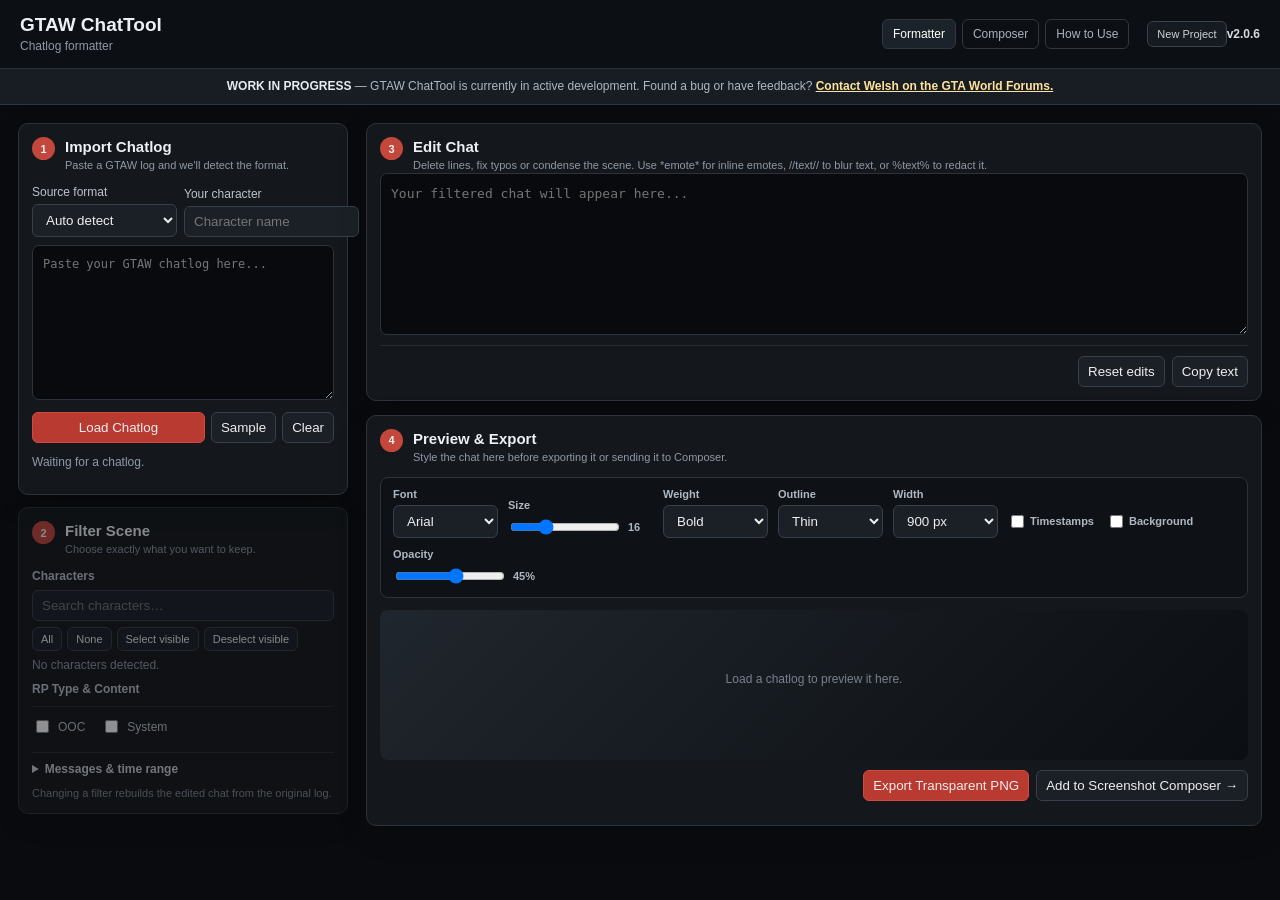
<file: index.html>
<!doctype html><html lang="en"><head><meta charset="utf-8"><meta name="viewport" content="width=device-width,initial-scale=1"><meta name="description" content="GTA World chatlog formatter"><title>GTAW ChatTool</title><link rel="stylesheet" href="css/app.css"></head><body>
<header><div class="brand"><h1>GTAW ChatTool</h1><span>Chatlog formatter</span></div><nav><a class="active" href="index.html">Formatter</a><a href="composer.html">Composer</a><a href="howto.html">How to Use</a></nav><button class="newproject" id="newproject" type="button">New Project</button><b>v2.0.6</b></header>
<div class="wip-banner"><strong>WORK IN PROGRESS</strong> — GTAW ChatTool is currently in active development. Found a bug or have feedback? <a href="https://forum.gta.world/en/profile/1817-welsh/" target="_blank" rel="noopener noreferrer">Contact Welsh on the GTA World Forums.</a></div>
<main class="ux-main">
<aside class="ux-sidebar">
<section class="import-card"><div class="section-heading"><span class="step">1</span><div><h2>Import Chatlog</h2><p>Paste a GTAW log and we'll detect the format.</p></div></div><div class="field-stack"><label>Source format<select id="mode"><option value="auto">Auto detect</option><option value="ucp">GTAW UCP</option><option value="assistant">GTAW Assistant</option></select></label><label>Your character<input id="self" placeholder="Character name"></label></div><textarea id="source" class="source" placeholder="Paste your GTAW chatlog here..."></textarea><div class="action-row"><button class="primary" id="build">Load Chatlog</button><button id="sample">Sample</button><button id="clear">Clear</button></div><p id="detected" class="muted">Waiting for a chatlog.</p></section>
<section class="filters-card"><div class="section-heading"><span class="step">2</span><div><h2>Filter Scene</h2><p>Choose exactly what you want to keep.</p></div></div>
<div class="filtertitle">Characters</div><div class="filter-tools"><input id="charactersearch" type="search" placeholder="Search characters…" autocomplete="off"><div class="filter-actions"><button type="button" id="charall">All</button><button type="button" id="charnone">None</button><button type="button" id="charselectvisible">Select visible</button><button type="button" id="chardeselectvisible">Deselect visible</button></div></div><div id="people" class="chips"><span class="muted">No characters detected.</span></div>
<div class="filtertitle">RP Type & Content</div><div id="rptypes" class="filtergroup"></div><div class="compact-checks"><label><input type="checkbox" id="ooc"> OOC</label><label><input type="checkbox" id="system"> System</label></div>
<details class="more-filters"><summary>Messages & time range</summary><div class="filter-tools"><input id="messagesearch" type="search" placeholder="Search message contacts…" autocomplete="off"><div class="filter-actions"><button type="button" id="msgall">All</button><button type="button" id="msgnone">None</button><button type="button" id="msgselectvisible">Select visible</button><button type="button" id="msgdeselectvisible">Deselect visible</button></div></div><div id="messages" class="filtergroup"></div><div class="time-grid"><label>From<input id="from" type="time" step="1"></label><label>To<input id="to" type="time" step="1"></label></div></details><p class="hint">Changing a filter rebuilds the edited chat from the original log.</p></section>
</aside>
<div class="workspace ux-workspace">
<section class="editor-card"><div class="head"><div class="section-heading"><span class="step">3</span><div><h2>Edit Chat</h2><p>Delete lines, fix typos or condense the scene. Use *emote* for inline emotes, //text// to blur text, or %text% to redact it.</p></div></div><div class="status-cluster"><span id="editstatus" class="saved-status"></span><span id="stats" class="muted"></span></div></div><textarea id="filtered" class="filtered" placeholder="Your filtered chat will appear here..."></textarea><div class="sticky-actions"><button id="resetedit">Reset edits</button><button id="copy">Copy text</button></div></section>
<section class="previewbox"><div class="head"><div class="section-heading"><span class="step">4</span><div><h2>Preview & Export</h2><p>Style the chat here before exporting it or sending it to Composer.</p></div></div></div>
<div class="chat-style-bar" aria-label="Chat style controls">
<label>Font<select id="fontfamily"><option value="Arial" selected>Arial</option><option value="Segoe UI">Segoe UI</option><option value="Tahoma">Tahoma</option></select></label>
<label>Size<div class="inline-range"><input id="font" type="range" min="11" max="28" value="16"><span id="fontv">16</span></div></label>
<label>Weight<select id="fontweight"><option value="400">Normal</option><option value="700" selected>Bold</option></select></label>
<label>Outline<select id="outline"><option value="0">None</option><option value="1" selected>Thin</option><option value="2">Thick</option></select></label>
<label>Width<select id="width"><option value="720">720 px</option><option value="900" selected>900 px</option><option value="1100">1100 px</option><option value="1350">1350 px</option></select></label>
<label class="style-check"><input type="checkbox" id="timestamps"> Timestamps</label>
<label class="style-check"><input type="checkbox" id="chatbg"> Background</label><label id="bgopacitywrap">Opacity<div class="inline-range"><input id="bgopacity" type="range" min="0" max="80" value="45"><span id="bgopacityv">45%</span></div></label>
</div>
<div id="stage"><div id="preview"><div class="preview-empty">Load a chatlog to preview it here.</div></div></div><div class="preview-actions"><button class="primary" id="png">Export Transparent PNG</button><button id="composer">Add to Screenshot Composer →</button></div></section>
</div></main><script type="module" src="js/app.js?v=2.0.6"></script></body></html>
</file>
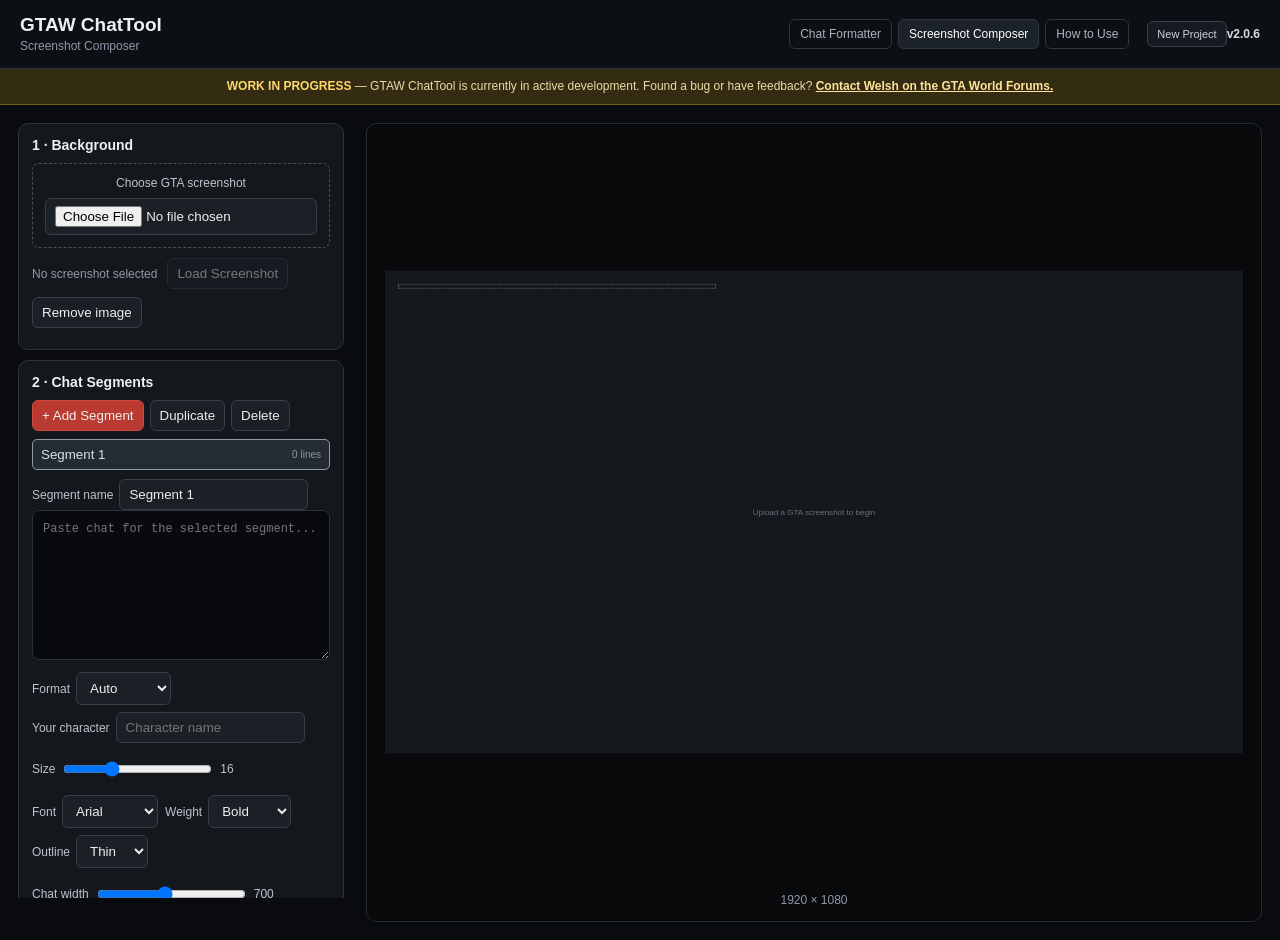
<file: composer.html>
<!doctype html>
<html lang="en">
<head><meta charset="utf-8"><meta name="viewport" content="width=device-width,initial-scale=1">
<title>Screenshot Composer · GTAW ChatTool</title><link rel="stylesheet" href="css/app.css"><link rel="stylesheet" href="css/composer.css"></head>
<body>
<header><div><h1>GTAW ChatTool</h1><span>Screenshot Composer</span></div><nav><a href="index.html">Chat Formatter</a><a class="active" href="composer.html">Screenshot Composer</a><a href="howto.html">How to Use</a></nav><button class="newproject" id="newproject" type="button">New Project</button><b>v2.0.6</b></header>
<div class="wip-banner"><strong>WORK IN PROGRESS</strong> — GTAW ChatTool is currently in active development. Found a bug or have feedback? <a href="https://forum.gta.world/en/profile/1817-welsh/" target="_blank" rel="noopener noreferrer">Contact Welsh on the GTA World Forums.</a></div>
<main class="composer-layout">
<aside>
<section><h2>1 · Background</h2>
<div class="image-loader"><label class="upload">Choose GTA screenshot<input id="image" type="file" accept="image/png,image/jpeg,image/webp"></label><span id="selectedfile" class="muted small">No screenshot selected</span><button id="loadimage" type="button" disabled>Load Screenshot</button></div>
<div class="row"><button id="removebg">Remove image</button></div>
</section>
<section><h2>2 · Chat Segments</h2>
<div class="segment-toolbar"><button class="primary" id="addsegment" type="button">+ Add Segment</button><button id="duplicatesegment" type="button">Duplicate</button><button id="deletesegment" type="button">Delete</button></div>
<div id="segmentlist" class="segment-list"></div>
<label>Segment name<input id="segmentname" placeholder="Segment 1"></label>
<textarea id="chattext" class="composertext" placeholder="Paste chat for the selected segment..."></textarea>
<div class="row"><label>Format<select id="cmode"><option value="auto">Auto</option><option value="ucp">UCP</option><option value="assistant">Assistant</option></select></label><label>Your character<input id="cself" placeholder="Character name"></label></div>
<div class="row"><label>Size <input id="cfont" type="range" min="10" max="32" value="16"><span id="cfontv">16</span></label></div>
<div class="row"><label>Font<select id="cfontfamily"><option value="Arial" selected>Arial</option><option value="Segoe UI">Segoe UI</option><option value="Tahoma">Tahoma</option></select></label><label>Weight<select id="cfontweight"><option value="400">Normal</option><option value="700" selected>Bold</option></select></label><label>Outline<select id="coutline"><option value="0">None</option><option value="1" selected>Thin</option><option value="2">Thick</option></select></label></div>
<div class="row"><label>Chat width <input id="chatwidth" type="range" min="300" max="1200" value="700"><span id="chatwidthv">700</span></label></div>
<div class="row"><label>Background <input id="opacity" type="range" min="0" max="90" value="0"><span id="opacityv">0%</span></label></div>
<label class="check"><input id="ctimestamps" type="checkbox" checked> Show timestamps</label>
<label class="check"><input id="segmentvisible" type="checkbox" checked> Show selected segment</label>
<p class="muted small">Each segment can be edited and positioned independently. Click a segment above to select it, then drag it on the screenshot.</p>
</section>
<section><h2>3 · Output</h2>
<label>Canvas size<select id="preset"><option value="1920x1080">1920 × 1080</option><option value="2560x1440">2560 × 1440</option><option value="3840x2160">3840 × 2160</option><option value="1080x1080">1080 × 1080</option><option value="1080x1350">1080 × 1350</option></select></label>
<div class="row"><label>Image mode<select id="imagemode"><option value="cover" selected>Fill / crop</option><option value="contain">Fit entire image</option></select></label><button id="centerchat">Reset selected position</button></div>
<button class="primary wide" id="export">Export finished PNG</button>
</section>
</aside>
<div class="composer-workspace"><div class="canvas-shell"><div id="canvas"><img id="bg" alt=""><div id="chatLayers"></div><div id="empty">Upload a GTA screenshot to begin</div></div></div><div id="canvasinfo" class="muted"></div></div>
</main><script type="module" src="js/composer.js?v=2.0.6"></script></body></html>
</file>
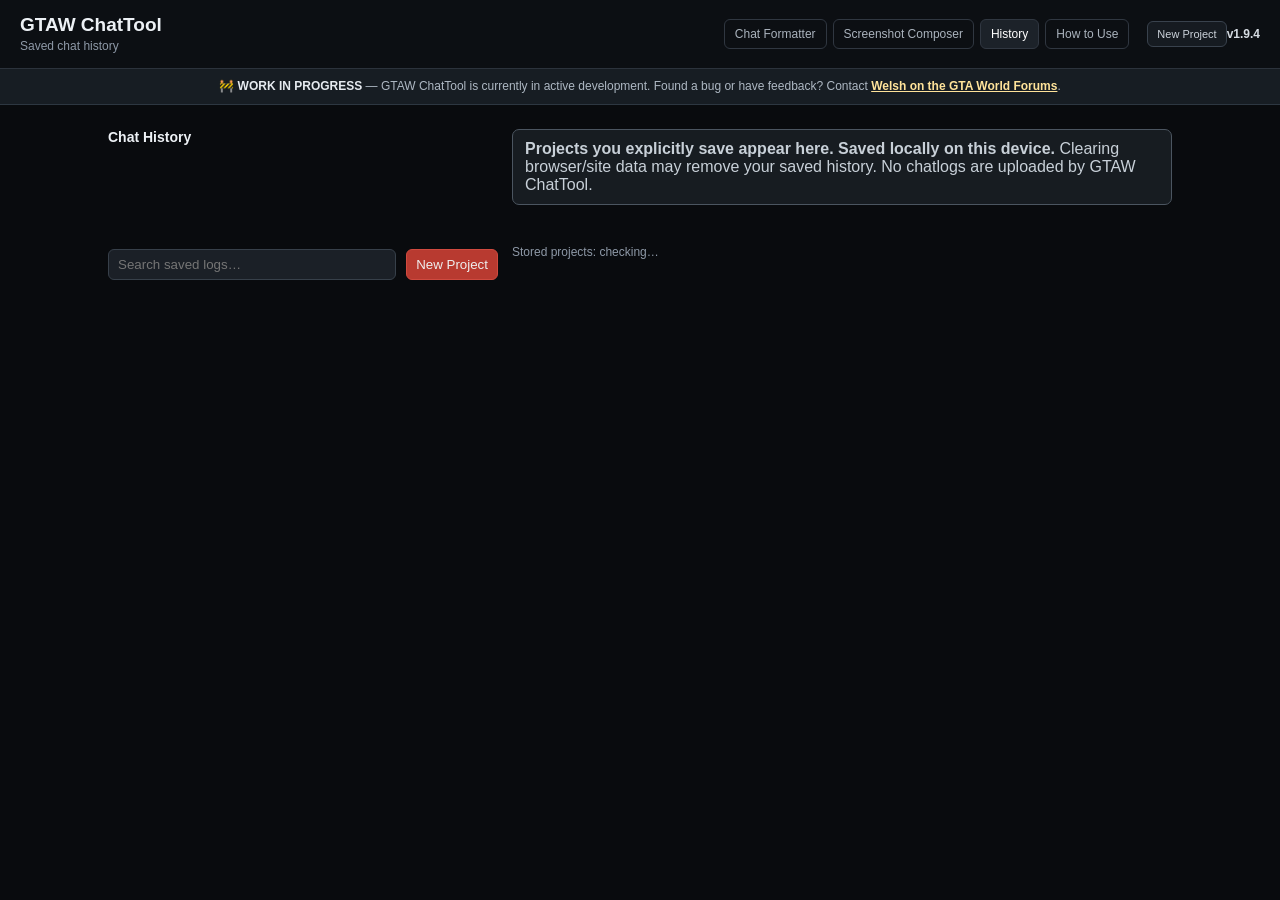
<file: history.html>
<!doctype html><html lang="en"><head><meta charset="utf-8"><meta name="viewport" content="width=device-width,initial-scale=1"><title>History · GTAW ChatTool</title><link rel="stylesheet" href="css/app.css"></head><body>
<header><div><h1>GTAW ChatTool</h1><span>Saved chat history</span></div><nav><a href="index.html">Chat Formatter</a><a href="composer.html">Screenshot Composer</a><a class="active" href="history.html">History</a><a href="howto.html">How to Use</a></nav><button class="newproject" id="newproject" type="button">New Project</button><b>v1.9.4</b></header>
<div class="wip-banner"><strong>🚧 WORK IN PROGRESS</strong> — GTAW ChatTool is currently in active development. Found a bug or have feedback? Contact <a href="https://forum.gta.world/en/profile/1817-welsh/" target="_blank" rel="noopener noreferrer">Welsh on the GTA World Forums</a>.</div>
<main class="history-main"><h2>Chat History</h2><div class="privacy-note"><strong>Projects you explicitly save appear here. Saved locally on this device.</strong> Clearing browser/site data may remove your saved history. No chatlogs are uploaded by GTAW ChatTool.</div><div class="history-toolbar"><input id="search" type="search" placeholder="Search saved logs…"><button id="newhistory" class="primary">New Project</button></div><div id="historydiag" class="muted" style="margin:10px 0 16px">Stored projects: checking…</div><div id="history" class="history-list"></div></main><script type="module" src="js/history.js?v=1.9.4"></script></body></html>
</file>
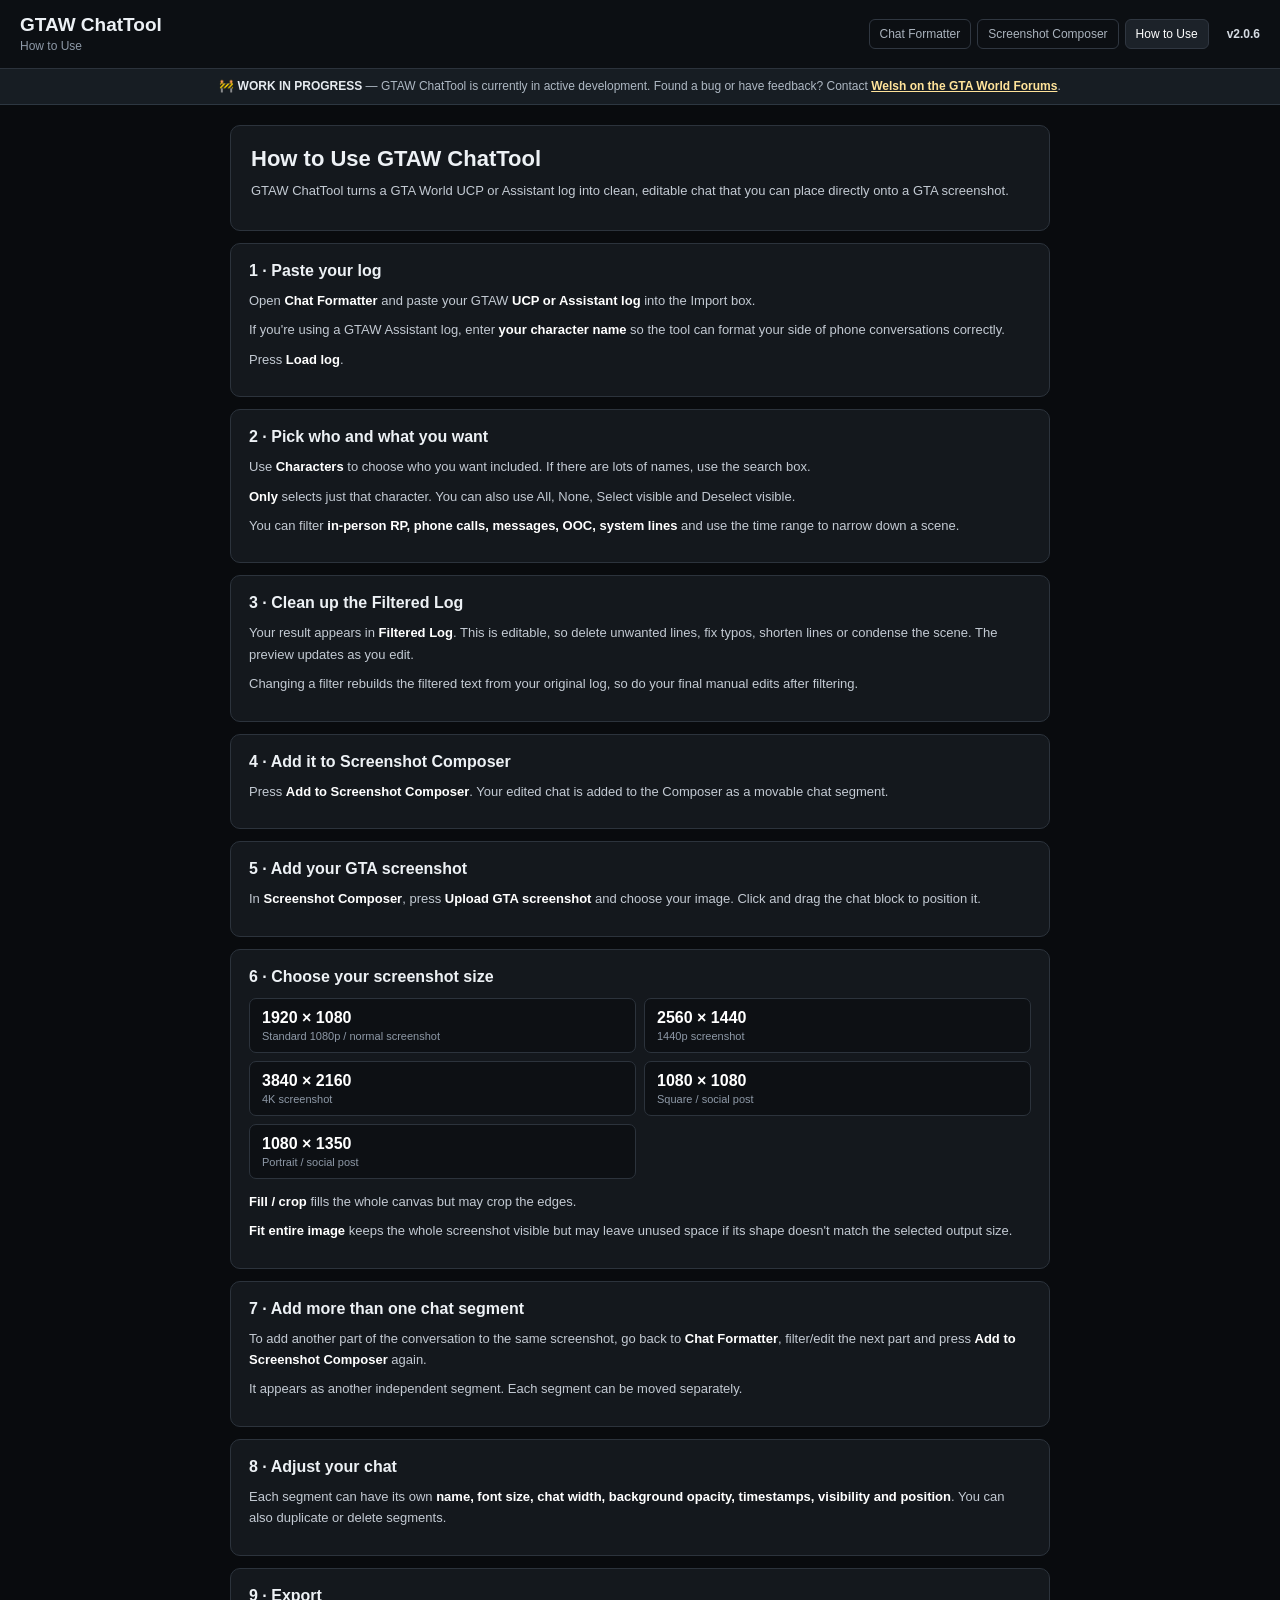
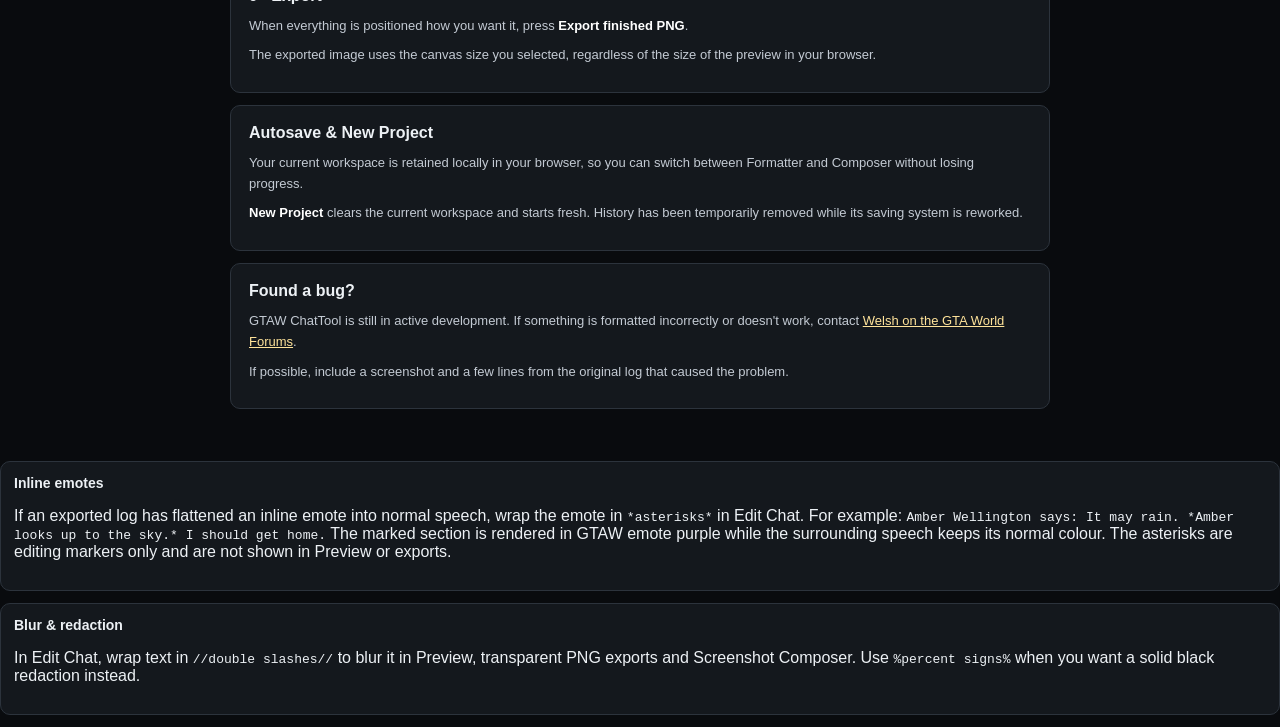
<file: howto.html>
<!doctype html>
<html lang="en"><head><meta charset="utf-8"><meta name="viewport" content="width=device-width,initial-scale=1"><meta name="description" content="How to use GTAW ChatTool"><title>How to Use · GTAW ChatTool</title><link rel="stylesheet" href="css/app.css"></head>
<body>
<header><div><h1>GTAW ChatTool</h1><span>How to Use</span></div><nav><a href="index.html">Chat Formatter</a><a href="composer.html">Screenshot Composer</a><a class="active" href="howto.html">How to Use</a></nav><b>v2.0.6</b></header>
<div class="wip-banner"><strong>🚧 WORK IN PROGRESS</strong> — GTAW ChatTool is currently in active development. Found a bug or have feedback? Contact <a href="https://forum.gta.world/en/profile/1817-welsh/" target="_blank" rel="noopener noreferrer">Welsh on the GTA World Forums</a>.</div>
<main class="howto-main"><div class="howto-wrap">
<section class="howto-hero"><h2>How to Use GTAW ChatTool</h2><p>GTAW ChatTool turns a GTA World UCP or Assistant log into clean, editable chat that you can place directly onto a GTA screenshot.</p></section>
<section class="howto-step"><h2>1 · Paste your log</h2><p>Open <strong>Chat Formatter</strong> and paste your GTAW <strong>UCP or Assistant log</strong> into the Import box.</p><p>If you're using a GTAW Assistant log, enter <strong>your character name</strong> so the tool can format your side of phone conversations correctly.</p><p>Press <strong>Load log</strong>.</p></section>
<section class="howto-step"><h2>2 · Pick who and what you want</h2><p>Use <strong>Characters</strong> to choose who you want included. If there are lots of names, use the search box.</p><p><strong>Only</strong> selects just that character. You can also use All, None, Select visible and Deselect visible.</p><p>You can filter <strong>in-person RP, phone calls, messages, OOC, system lines</strong> and use the time range to narrow down a scene.</p></section>
<section class="howto-step"><h2>3 · Clean up the Filtered Log</h2><p>Your result appears in <strong>Filtered Log</strong>. This is editable, so delete unwanted lines, fix typos, shorten lines or condense the scene. The preview updates as you edit.</p><p>Changing a filter rebuilds the filtered text from your original log, so do your final manual edits after filtering.</p></section>
<section class="howto-step"><h2>4 · Add it to Screenshot Composer</h2><p>Press <strong>Add to Screenshot Composer</strong>. Your edited chat is added to the Composer as a movable chat segment.</p></section>
<section class="howto-step"><h2>5 · Add your GTA screenshot</h2><p>In <strong>Screenshot Composer</strong>, press <strong>Upload GTA screenshot</strong> and choose your image. Click and drag the chat block to position it.</p></section>
<section class="howto-step"><h2>6 · Choose your screenshot size</h2><div class="size-grid"><div><strong>1920 × 1080</strong><span>Standard 1080p / normal screenshot</span></div><div><strong>2560 × 1440</strong><span>1440p screenshot</span></div><div><strong>3840 × 2160</strong><span>4K screenshot</span></div><div><strong>1080 × 1080</strong><span>Square / social post</span></div><div><strong>1080 × 1350</strong><span>Portrait / social post</span></div></div><p><strong>Fill / crop</strong> fills the whole canvas but may crop the edges.</p><p><strong>Fit entire image</strong> keeps the whole screenshot visible but may leave unused space if its shape doesn't match the selected output size.</p></section>
<section class="howto-step"><h2>7 · Add more than one chat segment</h2><p>To add another part of the conversation to the same screenshot, go back to <strong>Chat Formatter</strong>, filter/edit the next part and press <strong>Add to Screenshot Composer</strong> again.</p><p>It appears as another independent segment. Each segment can be moved separately.</p></section>
<section class="howto-step"><h2>8 · Adjust your chat</h2><p>Each segment can have its own <strong>name, font size, chat width, background opacity, timestamps, visibility and position</strong>. You can also duplicate or delete segments.</p></section>
<section class="howto-step"><h2>9 · Export</h2><p>When everything is positioned how you want it, press <strong>Export finished PNG</strong>.</p><p>The exported image uses the canvas size you selected, regardless of the size of the preview in your browser.</p></section>
<section class="howto-step"><h2>Autosave & New Project</h2><p>Your current workspace is retained locally in your browser, so you can switch between Formatter and Composer without losing progress.</p><p><strong>New Project</strong> clears the current workspace and starts fresh. History has been temporarily removed while its saving system is reworked.</p></section>
<section class="howto-step"><h2>Found a bug?</h2><p>GTAW ChatTool is still in active development. If something is formatted incorrectly or doesn't work, contact <a href="https://forum.gta.world/en/profile/1817-welsh/" target="_blank" rel="noopener noreferrer">Welsh on the GTA World Forums</a>.</p><p>If possible, include a screenshot and a few lines from the original log that caused the problem.</p></section>
</div></main><section class="card"><h2>Inline emotes</h2><p>If an exported log has flattened an inline emote into normal speech, wrap the emote in <code>*asterisks*</code> in Edit Chat. For example: <code>Amber Wellington says: It may rain. *Amber looks up to the sky.* I should get home.</code> The marked section is rendered in GTAW emote purple while the surrounding speech keeps its normal colour. The asterisks are editing markers only and are not shown in Preview or exports.</p></section><section class="card"><h2>Blur & redaction</h2><p>In Edit Chat, wrap text in <code>//double slashes//</code> to blur it in Preview, transparent PNG exports and Screenshot Composer. Use <code>%percent signs%</code> when you want a solid black redaction instead.</p></section></body></html>
</file>
<file: css/app.css>
:root{--bg:#090b0e;--panel:#14181d;--line:#2c333c;--text:#edf1f5;--muted:#8e99a7;--red:#b83a30}*{box-sizing:border-box}body{margin:0;background:var(--bg);color:var(--text);font-family:Segoe UI,Arial,sans-serif}header{padding:14px 20px;border-bottom:1px solid var(--line);display:flex;justify-content:space-between;align-items:center;background:#0c0f13}header h1{font-size:19px;margin:0}header span,.muted{color:var(--muted);font-size:12px}header b{font-size:12px;color:#d5dbe2}main{display:grid;grid-template-columns:390px minmax(0,1fr);gap:14px;padding:14px}section{background:var(--panel);border:1px solid var(--line);border-radius:10px;padding:13px;margin-bottom:12px}h2{font-size:14px;margin:0 0 10px}.row{display:flex;gap:7px;flex-wrap:wrap;align-items:center;margin:8px 0}label{font-size:12px;color:#bbc3cd;display:flex;gap:6px;align-items:center}button,input,select{background:#1b2027;border:1px solid #37404a;color:#eee;border-radius:6px;padding:7px 9px}button{cursor:pointer}.primary{background:var(--red);border-color:#d04a3f}textarea{width:100%;resize:vertical;background:#080a0d;color:#e9edf1;border:1px solid var(--line);border-radius:7px;padding:10px;font:12px/1.45 Consolas,monospace}.source{height:220px}.filtered{height:38vh;min-height:260px}.workspace{min-width:0}.head{display:flex;justify-content:space-between;align-items:center;gap:10px}.head h2{margin-bottom:3px}.chips{display:flex;gap:5px;flex-wrap:wrap}.chip{font-size:11px}.filtertitle{font-size:12px;font-weight:700;color:#bbc3cd;margin:10px 0 7px}.filtergroup{margin-top:10px;padding-top:2px;border-top:1px solid #242b33}.hint{font-size:11px;line-height:1.4;color:#7f8996;margin:10px 0 0}.previewbox{position:sticky;top:10px}.previewbox #stage{min-height:320px;background:linear-gradient(135deg,#252b32,#0c0f13);padding:18px;overflow:auto}.chat{font-family:Arial,sans-serif;font-weight:700;line-height:1.27;white-space:pre-wrap;overflow-wrap:anywhere;text-shadow:-1px -1px 0 #000,1px -1px 0 #000,-1px 1px 0 #000,1px 1px 0 #000}.ts{color:#aaa}#editstatus{color:#d9ad5b}@media(max-width:950px){main{grid-template-columns:1fr}.previewbox{position:static}.filtered{height:300px}}
header nav{display:flex;gap:6px;margin-left:auto;margin-right:18px}header nav a{color:#aab3bd;text-decoration:none;font-size:12px;padding:7px 10px;border:1px solid #303741;border-radius:6px}header nav a.active,header nav a:hover{color:#fff;background:#1c2229}

.newproject{padding:6px 9px;font-size:11px;background:#161b21;border-color:#39424d;color:#cbd2da}
.newproject:hover{background:#222932}

.filter-tools{display:flex;flex-direction:column;gap:6px;margin:7px 0}
.filter-tools input[type=search]{width:100%;box-sizing:border-box}
.filter-actions{display:flex;gap:5px;flex-wrap:wrap}
.filter-actions button{padding:5px 8px;font-size:11px}
.person-row,.message-person-row{display:flex;align-items:center;gap:5px}
.person-row .chip,.message-person-row .chip{flex:1}
.only-person{padding:3px 7px;font-size:10px;white-space:nowrap}
.filter-hidden{display:none!important}

.wip-banner{margin:0;padding:9px 14px;background:#332b12;border-bottom:1px solid #725d1c;color:#eadca7;font-size:12px;line-height:1.45}
.wip-banner strong{color:#ffd86a}
.wip-banner a{color:#ffe39a;text-decoration:underline;font-weight:700}
#people,#messages{max-height:285px;overflow-y:auto;overflow-x:hidden;padding-right:5px;align-content:start}
#people::-webkit-scrollbar,#messages::-webkit-scrollbar{width:8px}
#people::-webkit-scrollbar-thumb,#messages::-webkit-scrollbar-thumb{background:#3a434d;border-radius:6px}
.filtered-actions{display:flex;align-items:center;gap:9px;flex-wrap:wrap;margin-top:8px}
.filtered-actions .primary{white-space:nowrap}

/* How to Use */
.howto-main{display:block;max-width:1000px;margin:0 auto;padding:20px 14px 40px}.howto-wrap{max-width:820px;margin:0 auto}.howto-hero{padding:20px}.howto-hero h2{font-size:22px;margin-bottom:8px}.howto-hero p,.howto-step p{color:#c3cad3;font-size:13px;line-height:1.65;margin:8px 0}.howto-step{padding:18px}.howto-step h2{font-size:16px;margin-bottom:10px}.howto-step strong{color:#fff}.howto-step a{color:#ffe39a}.size-grid{display:grid;grid-template-columns:repeat(2,minmax(0,1fr));gap:8px;margin:12px 0}.size-grid div{display:flex;flex-direction:column;gap:3px;background:#0d1014;border:1px solid #2c333c;border-radius:7px;padding:10px 12px}.size-grid span{color:var(--muted);font-size:11px}@media(max-width:650px){header{flex-wrap:wrap;gap:10px}header nav{order:3;width:100%;margin:0;overflow-x:auto}.size-grid{grid-template-columns:1fr}.howto-main{padding-top:14px}}
.history-main{max-width:1100px;margin:24px auto;padding:0 18px}.history-toolbar{display:flex;gap:10px;align-items:center;margin:14px 0}.history-toolbar input{flex:1}.history-list{display:grid;gap:10px}.history-card{background:#1c2229;border:1px solid #343c45;border-radius:8px;padding:14px;display:flex;justify-content:space-between;gap:16px;align-items:center}.history-card h3{margin:0 0 5px}.history-meta{font-size:13px;color:#9ca6b0}.history-actions{display:flex;gap:7px;flex-wrap:wrap}.privacy-note{padding:10px 12px;border:1px solid #4b5560;border-radius:7px;background:#171c21;color:#c8d0d8;margin-bottom:16px}

/* v1.8.1 redaction: wrap text in single % markers, e.g. %secret% */
.redacted{display:inline;color:transparent!important;background:#050505;border-radius:2px;box-shadow:0 0 2px #000;user-select:none;-webkit-user-select:none}
/* v1.9 UX PREVIEW */
:root{--panel2:#101419;--soft:#1a2027;--accent:#c4473c}.brand{min-width:190px}.ux-main{grid-template-columns:330px minmax(0,1fr);gap:18px;max-width:1600px;margin:0 auto;padding:18px}.ux-sidebar{min-width:0}.ux-sidebar section,.ux-workspace section{box-shadow:0 8px 30px rgba(0,0,0,.16)}.section-heading{display:flex;gap:10px;align-items:flex-start;margin-bottom:12px}.section-heading h2{font-size:15px;margin:1px 0 3px}.section-heading p{font-size:11px;color:var(--muted);margin:0;line-height:1.35}.step{display:grid;place-items:center;width:23px;height:23px;border-radius:50%;background:var(--accent);font-size:11px;font-weight:800;flex:0 0 auto}.field-stack{display:grid;grid-template-columns:1fr 1fr;gap:7px;margin-bottom:8px}.field-stack label{display:grid;gap:5px}.source{height:155px}.action-row{display:flex;gap:6px;margin-top:8px}.action-row .primary{flex:1}.filters-card{padding-bottom:12px}.compact-checks{display:flex;gap:16px;padding:8px 0}.more-filters{border-top:1px solid #272e36;margin-top:8px;padding-top:9px}.more-filters summary,.appearance summary{cursor:pointer;color:#c9d0d8;font-size:12px;font-weight:700;user-select:none}.time-grid{display:grid;grid-template-columns:1fr 1fr;gap:7px;margin-top:9px}.time-grid label{display:grid;gap:4px}.ux-workspace{display:grid;grid-template-rows:minmax(390px,auto) minmax(330px,1fr);gap:14px;min-width:0}.ux-workspace section{margin:0}.editor-card{display:flex;flex-direction:column;min-height:440px}.eyebrow{display:block;font-size:10px;font-weight:800;letter-spacing:.12em;color:#c86c63;margin-bottom:3px}.editor-card .filtered{height:auto;min-height:310px;flex:1;font-size:13px;line-height:1.55}.status-cluster{display:flex;gap:12px;align-items:center}.saved-status{font-size:11px;color:#8fc59d}.sticky-actions{display:flex;gap:7px;justify-content:flex-end;padding-top:10px;border-top:1px solid #252c34;margin-top:10px}.sticky-actions .primary{min-width:175px}.previewbox{position:relative;top:auto}.previewbox #stage{min-height:300px;max-height:48vh;border-radius:8px;background:linear-gradient(135deg,#20262d,#0b0e12);padding:24px}.appearance{position:relative}.appearance>summary{list-style:none;border:1px solid #37404a;border-radius:6px;padding:7px 10px;background:#1b2027}.appearance>summary::-webkit-details-marker{display:none}.appearance-pop{position:absolute;right:0;top:38px;z-index:10;width:260px;padding:12px;background:#151a20;border:1px solid #3a434d;border-radius:9px;box-shadow:0 15px 40px rgba(0,0,0,.45);display:grid;gap:9px}.appearance-pop label{justify-content:space-between}.inline-range{display:flex;align-items:center;gap:6px}.preview-actions{display:flex;justify-content:flex-end;gap:7px;margin-top:10px}.wip-banner{text-align:center;background:#171d23;border-color:#2d3741;color:#aeb8c3}.wip-banner strong{color:#e6ebf0}@media(max-width:1100px){.ux-main{grid-template-columns:300px 1fr}}@media(max-width:850px){.ux-main{grid-template-columns:1fr}.ux-workspace{grid-template-rows:auto}.field-stack{grid-template-columns:1fr}.appearance-pop{right:auto;left:0}}

/* v1.9 UX test: core chat styling stays visible for users who export directly */
.chat-style-bar{display:flex;align-items:flex-end;gap:10px;flex-wrap:wrap;margin:12px 0;padding:10px 12px;background:#0e1217;border:1px solid #2b333c;border-radius:8px}
.chat-style-bar label{display:grid;gap:5px;font-size:11px;font-weight:700;color:#aeb8c3}
.chat-style-bar select{min-width:105px}
.chat-style-bar .inline-range{min-width:145px}
.chat-style-bar .inline-range input{width:110px;padding:0}
.chat-style-bar .style-check{display:flex;align-items:center;gap:6px;min-height:33px;padding:0 3px;white-space:nowrap}
.chat-style-bar .style-check input{margin:0}
@media(max-width:700px){.chat-style-bar{align-items:stretch}.chat-style-bar label{flex:1 1 130px}.chat-style-bar .style-check{flex:0 1 auto}}
/* v1.9 UX preview layout corrections */
.editor-card>.head>.section-heading,.previewbox>.head>.section-heading{margin-bottom:0}
.editor-card>.head>.section-heading h2,.previewbox>.head>.section-heading h2{margin:1px 0 3px;font-size:15px}
.editor-card>.head>.section-heading p,.previewbox>.head>.section-heading p{font-size:11px;color:var(--muted);margin:0;line-height:1.35}
#bgopacitywrap.is-disabled{opacity:.42;pointer-events:none}
.preview-empty{display:grid;place-items:center;min-height:90px;color:#77818d;font-size:12px;text-align:center}
body:not(.has-log) .filters-card{opacity:.55}
body:not(.has-log) .filters-card input,body:not(.has-log) .filters-card button,body:not(.has-log) .filters-card summary{pointer-events:none}
body:not(.has-log) .editor-card .filtered{min-height:150px}
body:not(.has-log) .editor-card{min-height:260px}
body:not(.has-log) .ux-workspace{grid-template-rows:auto auto}
body:not(.has-log) .previewbox #stage{min-height:150px}
.chat-style-bar #width{min-width:105px}

/* v1.9 UX input sizing */
.field-stack{grid-template-columns:145px 175px;justify-content:start;align-items:end}.field-stack select,.field-stack input{width:100%;box-sizing:border-box}@media(max-width:850px){.field-stack{grid-template-columns:145px 175px}}@media(max-width:430px){.field-stack{grid-template-columns:1fr}}
.saveproject{padding:6px 10px;font-size:11px;background:#2b6f45;border-color:#438b5e;color:#fff;margin-left:6px}.saveproject:hover{background:#358455}.saveproject.has-unsaved{box-shadow:0 0 0 1px #e0ad55 inset}
.blurred{display:inline;filter:blur(4px);-webkit-filter:blur(4px);user-select:none;-webkit-user-select:none}
</file>
<file: css/composer.css>
.composer-layout{grid-template-columns:340px minmax(0,1fr);height:calc(100vh - 65px)}.composer-layout aside{overflow:auto}.composer-workspace{min-width:0;display:flex;flex-direction:column;align-items:center;justify-content:flex-start;overflow:auto;background:#07090b;border:1px solid #252b32;border-radius:10px;padding:14px}.canvas-shell{width:100%;display:flex;justify-content:center;align-items:flex-start;overflow:auto}.composertext{height:170px}.upload{display:block;border:1px dashed #47515d;padding:12px;border-radius:7px;text-align:center;cursor:pointer}.upload input{display:block;width:100%;margin-top:8px}.wide{width:100%;margin-top:10px}#canvas{position:relative;width:960px;height:540px;flex:0 0 auto;background:#15191e;overflow:hidden;transform-origin:top center}#bg{position:absolute;inset:0;width:100%;height:100%;object-fit:cover;display:none;user-select:none;pointer-events:none}#empty{position:absolute;inset:0;display:grid;place-items:center;color:#65707c;font-size:18px}.chat-overlay{position:absolute;left:35px;top:35px;width:700px;padding:0;cursor:move;user-select:none;z-index:2}.chat-overlay .chat{font-family:Arial,sans-serif;font-weight:700;line-height:1.27;white-space:pre-wrap;overflow-wrap:anywhere;text-shadow:-1px -1px 0 #000,1px -1px 0 #000,-1px 1px 0 #000,1px 1px 0 #000}.composer-workspace #canvasinfo{margin-top:8px}@media(max-width:900px){.composer-layout{grid-template-columns:1fr;height:auto}#canvas{transform:none!important}}
.composer-workspace{overflow:hidden}
.canvas-shell{flex:1;min-height:0;overflow:hidden;align-items:center}
#canvas{transform-origin:center center}

#chatLayers{position:absolute;inset:0;pointer-events:none}
.chat-overlay{pointer-events:auto;cursor:move;user-select:none}
.chat-overlay.selected{outline:1px dashed rgba(255,255,255,.55);outline-offset:4px}
.segment-toolbar{display:flex;gap:6px;margin-bottom:8px}
.segment-list{display:flex;flex-direction:column;gap:5px;max-height:150px;overflow:auto;margin-bottom:9px}
.segment-item{display:flex;align-items:center;gap:7px;width:100%;text-align:left;padding:7px 8px;border:1px solid #303841;background:#151a20;color:#d9dfe6;border-radius:5px;cursor:pointer}
.segment-item.active{border-color:#8c98a5;background:#242b33}
.segment-item .seg-title{flex:1;overflow:hidden;text-overflow:ellipsis;white-space:nowrap}
.segment-item .seg-meta{font-size:10px;color:#8e98a3}

.wip-banner{margin:0;padding:9px 14px;background:#332b12;border-bottom:1px solid #725d1c;color:#eadca7;font-size:12px;line-height:1.45}
.wip-banner strong{color:#ffd86a}.wip-banner a{color:#ffe39a;text-decoration:underline;font-weight:700}
/* v1.9 UX PREVIEW: make the canvas the focus */
.composer-layout{grid-template-columns:330px minmax(0,1fr);max-width:1800px;margin:0 auto;gap:18px;padding:18px}.composer-layout aside{max-height:calc(100vh - 125px);overflow:auto;padding-right:4px}.composer-layout aside section{margin-bottom:10px}.composer-workspace{min-height:calc(100vh - 150px);display:flex;flex-direction:column;justify-content:center}.canvas-shell{flex:1;min-height:620px;display:flex;align-items:center;justify-content:center}.segment-list{max-height:180px;overflow:auto}.composertext{height:150px}.wide{font-size:14px;padding:11px}@media(max-width:950px){.composer-layout{grid-template-columns:1fr}.composer-layout aside{max-height:none}.canvas-shell{min-height:420px}}

.image-loader{display:flex;align-items:center;gap:10px;flex-wrap:wrap}.image-loader #selectedfile{max-width:260px;overflow:hidden;text-overflow:ellipsis;white-space:nowrap}.image-loader button:disabled{opacity:.45;cursor:not-allowed}
</file>
